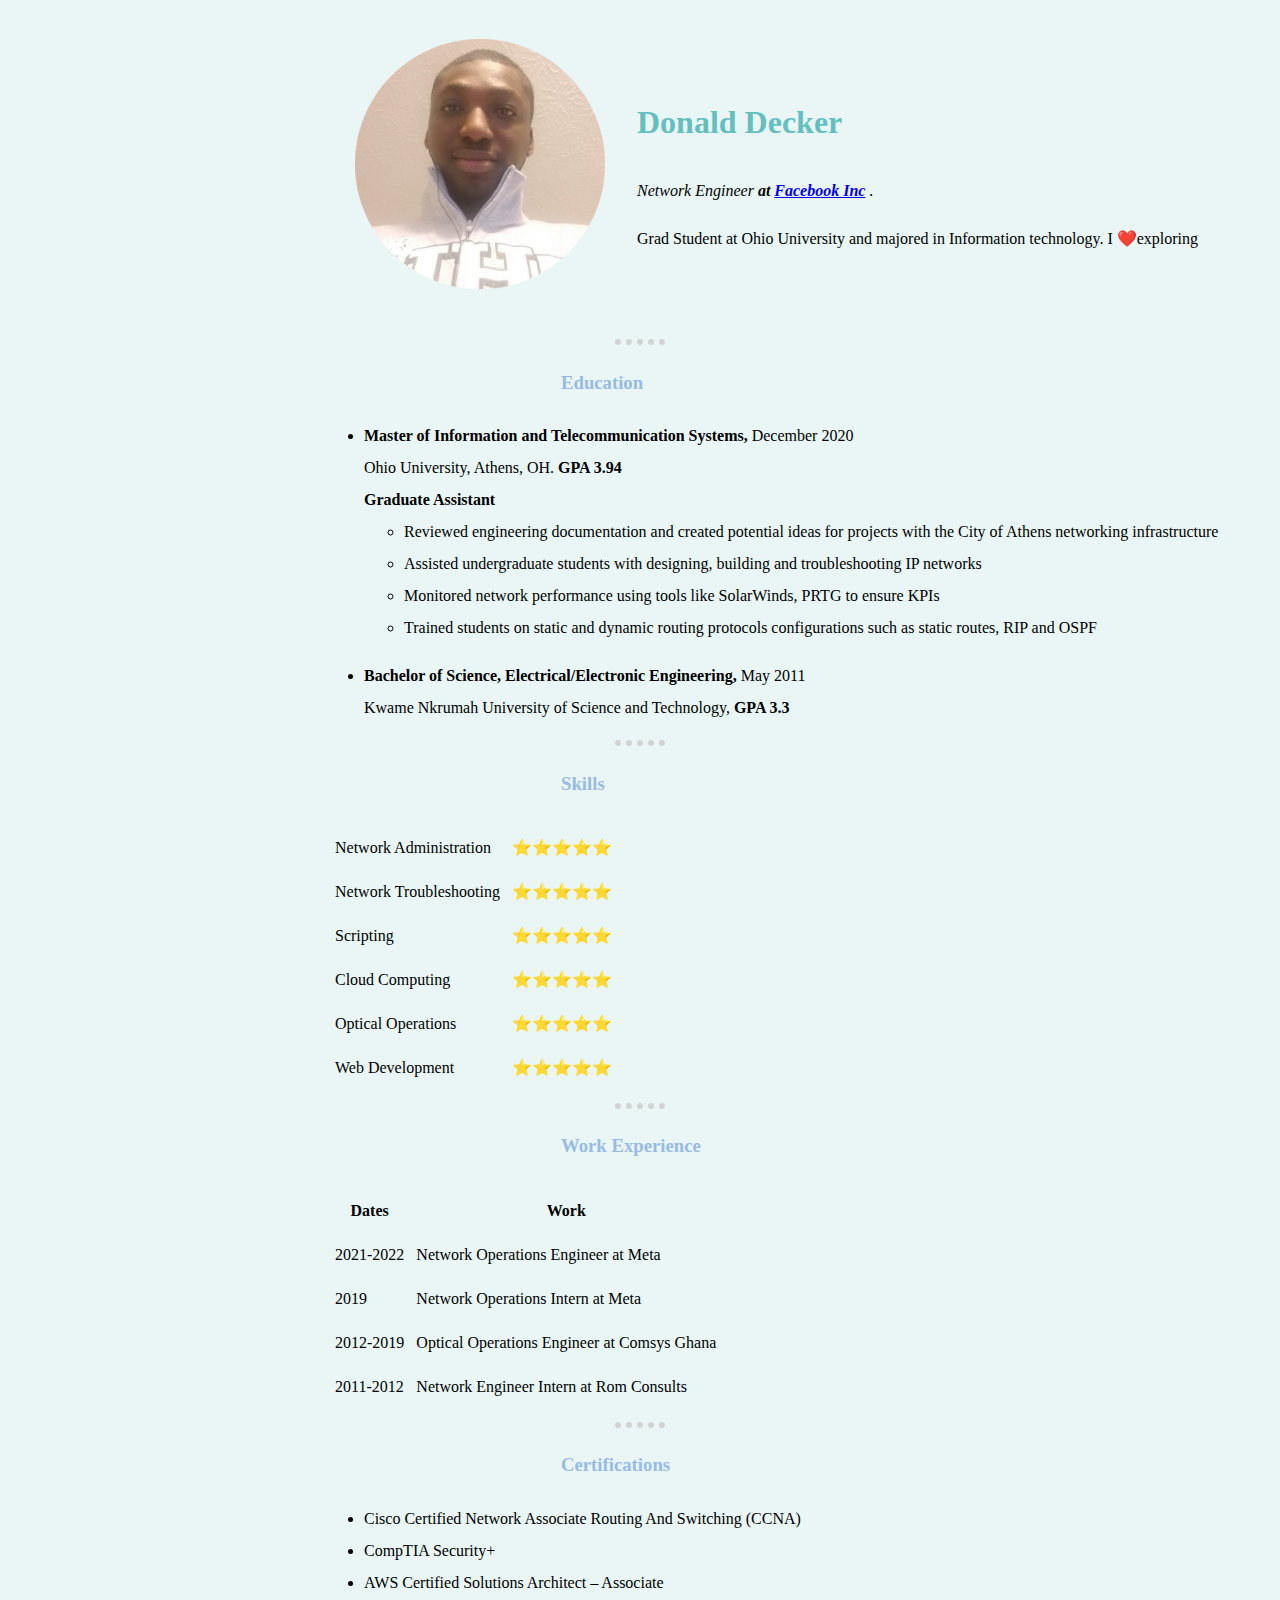
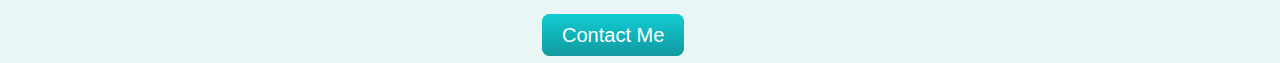
<file: index.html>
<!DOCTYPE html> <!-- Where we declare the doc type-->
<html lang="en"> <!--html element reps root of an HTML document, lang is an HMTL attribute-->
<head>           <!-- collection of metadata for the Document-->
    <meta charset="UTF-8"> 
    <!--The meta element represents various kinds of metadata that cannot be expressed using the title, base, link, style, and script elements.-->
    <!--This attribute declares the page's character encoding. It must contain a standard IANA MIME name for character encodings. -->
    <meta http-equiv="X-UA-Compatible" content="IE=edge">
    <meta name="viewport" content="width=device-width, initial-scale=1.0">
    <title> Donald's personal site</title> <!--Title of the page -->
    <link rel="stylesheet" href="css/styles.css">
    <link rel="icon" href="favicon/favicon.ico">

</head>
<body>
    <div class="top_container">
    <table cellspacing="30">
        <tr>
            <td>
                <img src="images/decker_web_profile_pic-modified.png" alt="Decker's profile picture" width="250" height="250">
            </td>
            <td>
                <h1>Donald Decker</h1>
                <p><em>Network Engineer <strong>at <a href="https://about.facebook.com/meta">Facebook Inc</a></strong> .</em></p>
                <p>Grad Student at Ohio University and majored in Information technology. I ❤️exploring</p>
            </td>
        </tr>
    </table>
    </div>
    <hr>
    <div>
    <h3>Education</h3>
    <ul>
        <p><li><strong>Master of Information and Telecommunication Systems,</strong> December 2020</li>
        Ohio University, Athens, OH. <strong>GPA 3.94</strong><br>
        <strong>Graduate Assistant</strong> 
        <ul>
            <li>Reviewed engineering documentation and created potential ideas for projects with the City of Athens
                networking infrastructure</li>
            <li>Assisted undergraduate students with designing, building and troubleshooting IP networks</li>
            <li>Monitored network performance using tools like SolarWinds, PRTG to ensure KPIs</li>
            <li>Trained students on static and dynamic routing protocols configurations such as static routes, RIP and OSPF</li>
        </ul>
        </p>
        <li><strong>Bachelor of Science, Electrical/Electronic Engineering,</strong> May 2011</li>
        Kwame Nkrumah University of Science and Technology, <strong>GPA 3.3</strong>
    </ul>
</div>
    <hr>
<div>
    <h3>Skills</h3>
    <table cellspacing="10">
        <tr>
            <td>Network Administration</td>
            <td>⭐⭐⭐⭐⭐</td>
        </tr>
            <td>Network Troubleshooting</td>
            <td>⭐⭐⭐⭐⭐</td>
        </tr>
        <tr>
            <td>Scripting </td>
            <td>⭐⭐⭐⭐⭐</td>
        </tr>
        </tr>
            <td>Cloud Computing</td>
            <td>⭐⭐⭐⭐⭐</td>
        </tr>
        </tr>
            <td>Optical Operations</td>
            <td>⭐⭐⭐⭐⭐</td>
        </tr>
        </tr>
            <td>Web Development</td>
            <td>⭐⭐⭐⭐⭐</td>
        </tr>
    </table>
</div>
    <hr>
<div>
    <h3>Work Experience</h3>
    <table cellspacing="10">
        <thead>
            <tr>
                <th>Dates</th>
                <th>Work</th>
            </tr> 
        </thead>
        <tbody>
            <tr>
                <td>2021-2022</td>
                <td>Network Operations Engineer at Meta</td>
            </tr>
            <tr>
                <td>2019</td>
                <td>Network Operations Intern at Meta</td>
            </tr>
            <tr>
                <td>2012-2019</td>
                <td>Optical Operations Engineer at Comsys Ghana</td>
            </tr>
            <tr>
                <td>2011-2012</td>
                <td>Network Engineer Intern at Rom Consults</td>
            </tr>
        </tbody>
    </table>
</div>
    <hr>
<div>
    <h3>Certifications</h3>
    <ul>
        <li>Cisco Certified Network Associate Routing And Switching (CCNA)</li>
        <li>CompTIA Security+</li>
        <li>AWS Certified Solutions Architect – Associate</li>
      </ul>
</div>
<!--     <hr> -->
<!-- <div>
    <h3>Achievements</h3>
    <ul>
        <li></li>
        <li></li>
    </ul>
</div>
    <hr>
<div>
    <h3>Projects</h3>
    <ul>
        <li></li>
        <li></li>
    </ul>
</div> -->
<div>
    <!-- <a href="hobbies.html">My Hobbies</a> -->
    <a class="btn" href="contact_info.html">Contact Me</a>
</div>
</body>
</html>
</file>
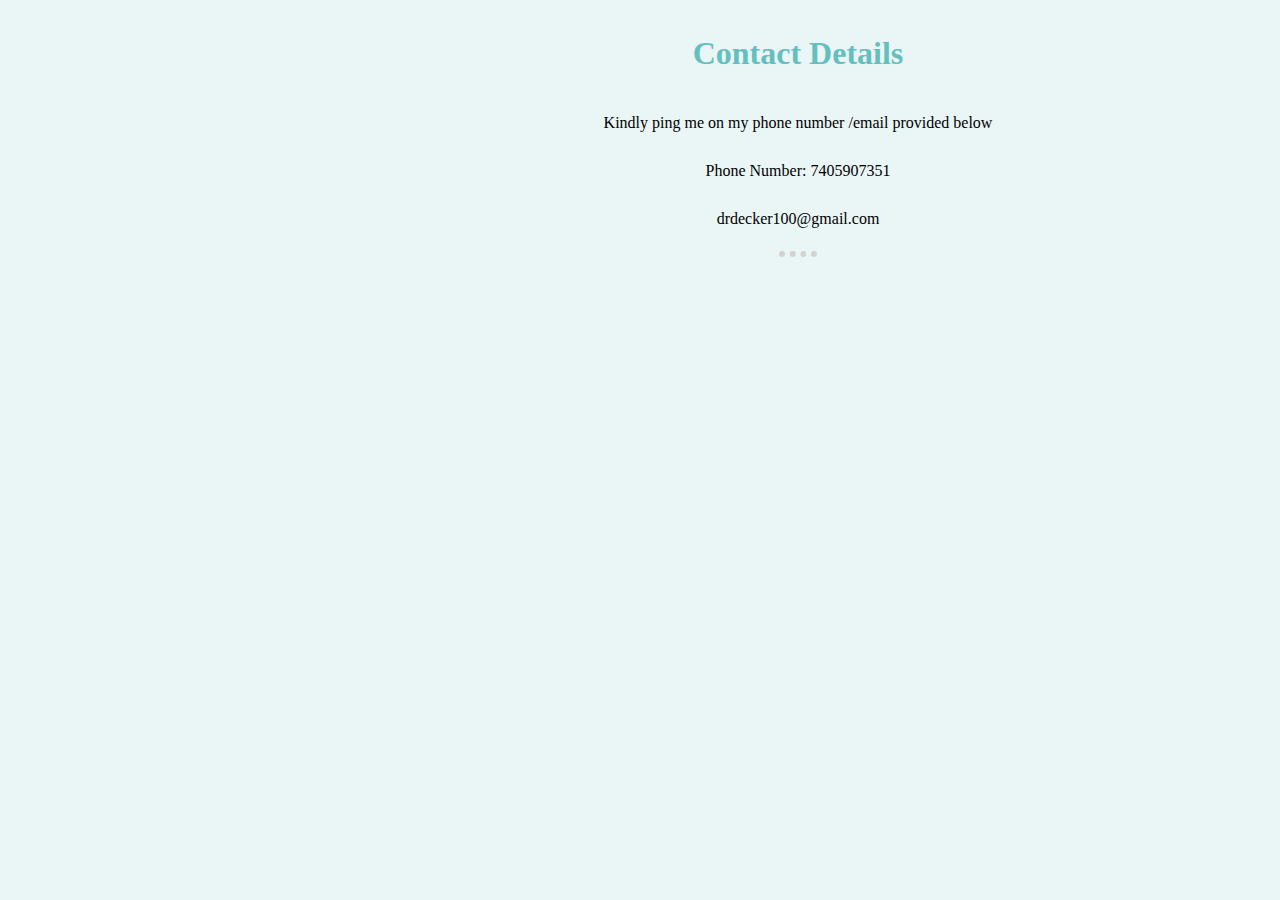
<file: contact_info.html>
<!DOCTYPE html>
<html lang="en">
<style>
div {
  text-align: center;
}

</style>
<head>
    <meta charset="UTF-8">
    <meta http-equiv="X-UA-Compatible" content="IE=edge">
    <meta name="viewport" content="width=device-width, initial-scale=1.0">
    <title>Contact info</title>
    <link rel="stylesheet" href="css/styles.css">
</head>
<body>
    <div>
    <h1>Contact Details</h1>
        <p>Kindly ping me on my phone number /email provided below</p>
        <p>Phone Number: 7405907351 </p>
        <p>drdecker100@gmail.com</p>
    <hr>
    </div>
<!--         <form class="" action="mailto:drdecker100@gmail.com" method="post" enctype="text/plain"> 
            <label>Your Name:</label>
            <input type="text" name="yourName" value=""><br>
            <label>Your Email:</label>
            <input type="email" name="yourEmail" value=""><br>
            <label>Your Message:</label><br>
            <textarea name="yourMessage" cols="30" rows="10"></textarea><br>
            <input type="submit" name="">

        </form> -->
</body>
</html>
</file>
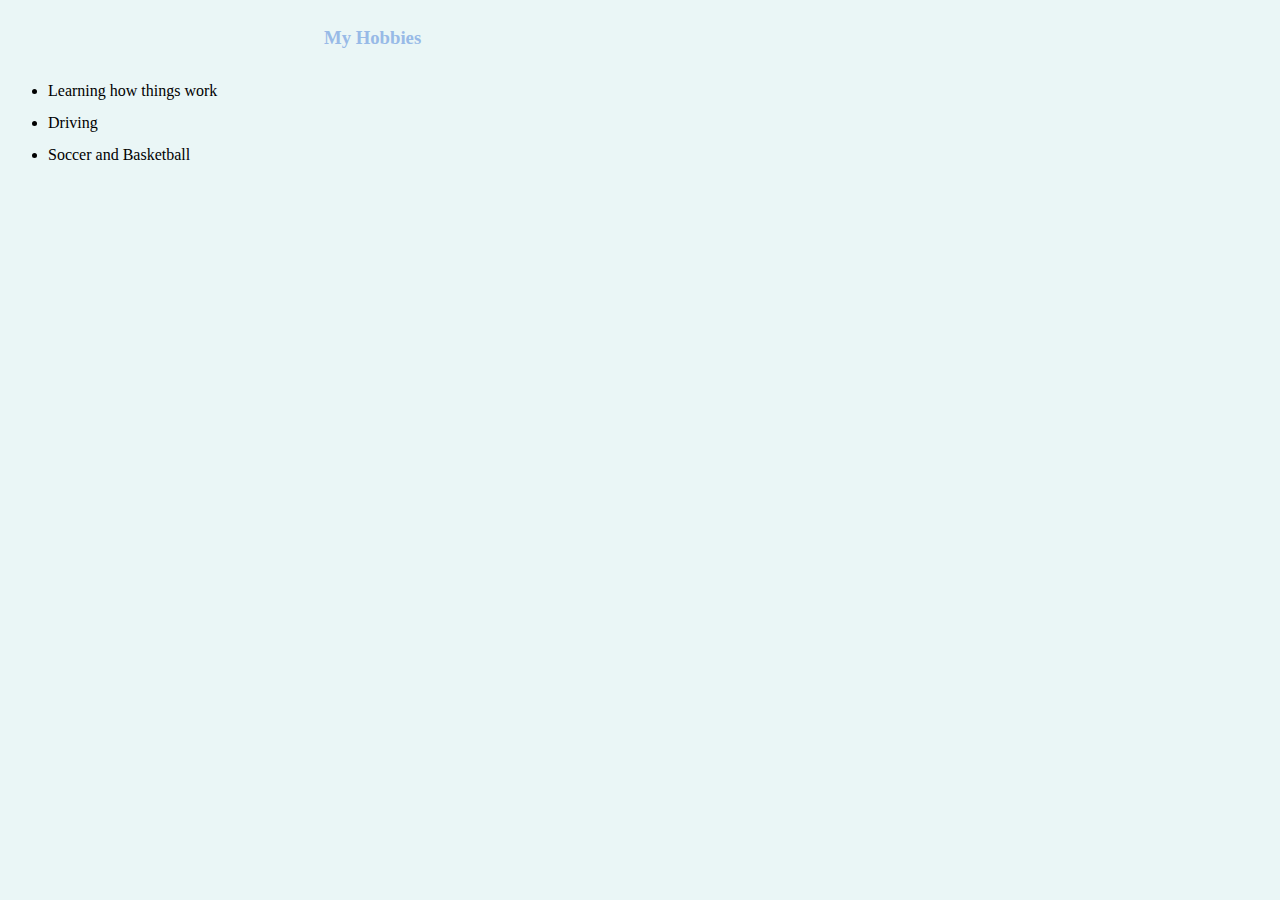
<file: hobbies.html>
<!DOCTYPE html>
<html lang="en">
<head>
    <meta charset="UTF-8">
    <meta http-equiv="X-UA-Compatible" content="IE=edge">
    <meta name="viewport" content="width=device-width, initial-scale=1.0">
    <title>My hobbies</title>
    <link rel="stylesheet" href="css/styles.css">
</head>
<body>
    <h3>My Hobbies</h3>
    <ul>
        <li>Learning how things work</li>
        <li>Driving </li>
        <li>Soccer and Basketball</li>
    </ul>
</body>
</html>
</file>
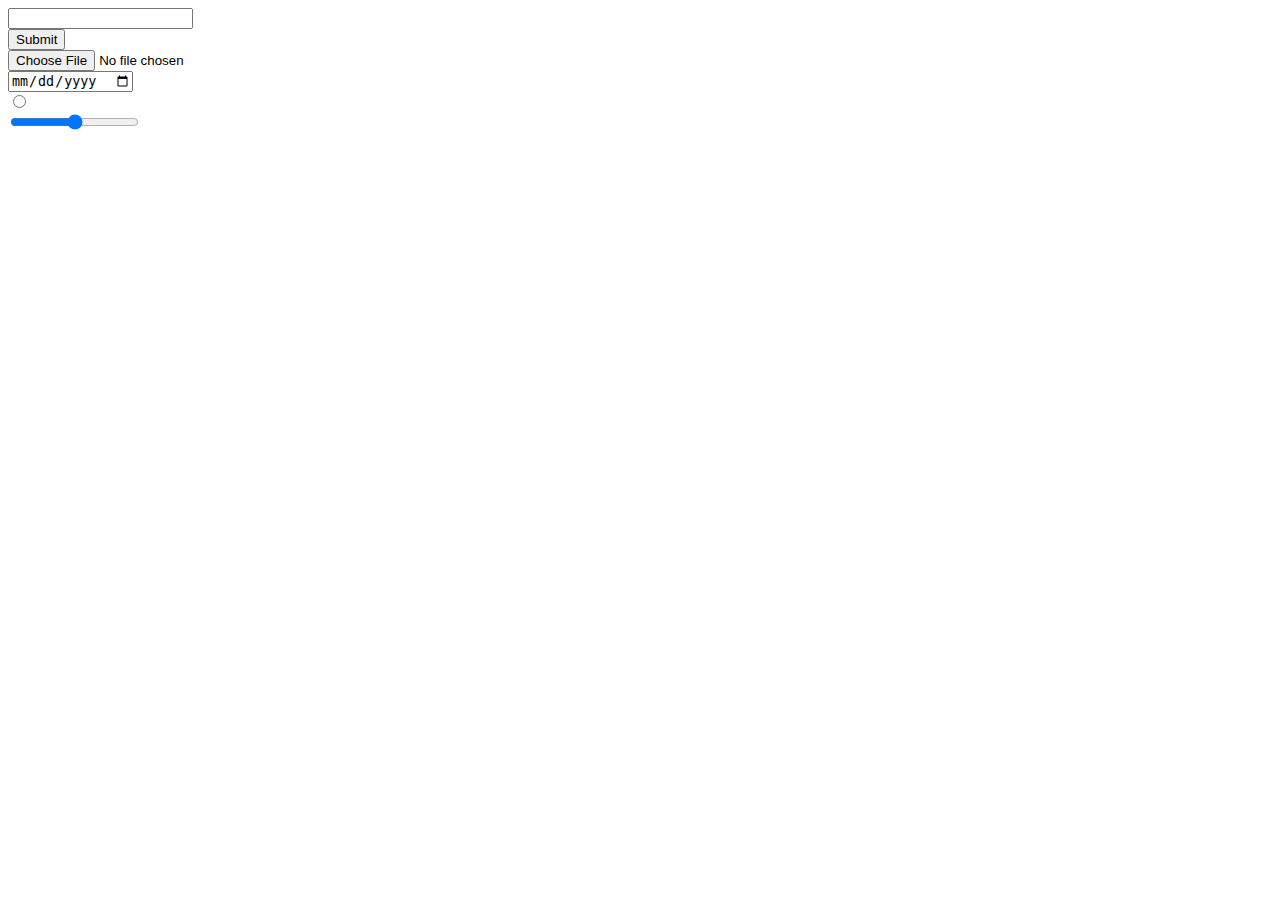
<file: inputs.html>
<!DOCTYPE html>
<html lang="en">
<head>
    <meta charset="UTF-8">
    <meta http-equiv="X-UA-Compatible" content="IE=edge">
    <meta name="viewport" content="width=device-width, initial-scale=1.0">
    <title>contact form inputs</title>
</head>
<body>
    <form class="" action="index.html" method="post"> 
        <input type="text"><br>
        <input type="submit"><br>
        <input type="file" name="" id=""><br>
        <input type="date" name="" id=""><br>
        <input type="radio" name="" id=""><br>
        <input type="range" name="" id=""><br>
</body>
</html>
</file>
<file: css/styles.css>
body {
    background-color: #eaf6f6;
    line-height: 2;
    font-family: 'Merriweather', serif;

}

hr {  
    border-style:none;
    border-top-style: dotted;
    border-color: lightgrey;
    border-width:6px;
    width: 4%;
}

h1 {
    color:#66BFBF;
}

h3 {
    color:#98BAE7;
    margin-left:25%;
}

div {
    margin-left:25%;
}

.move_to_middle {
    margin-left:200px;
}

.btn {
    background: #11cdd4;
    background-image: -webkit-linear-gradient(top, #11cdd4, #11999e);
    background-image: -moz-linear-gradient(top, #11cdd4, #11999e);
    background-image: -ms-linear-gradient(top, #11cdd4, #11999e);
    background-image: -o-linear-gradient(top, #11cdd4, #11999e);
    background-image: linear-gradient(to bottom, #11cdd4, #11999e);
    -webkit-border-radius: 8;
    -moz-border-radius: 8;
    border-radius: 8px;
    font-family: 'Montserrat', sans-serif;
    color: #ffffff;
    font-size: 20px;
    padding: 10px 20px 10px 20px;
    margin-left: 23%;
    text-decoration: none;

}
  
.btn:hover {
    background: #30e3cb;
    background-image: -webkit-linear-gradient(top, #30e3cb, #2bc4ad);
    background-image: -moz-linear-gradient(top, #30e3cb, #2bc4ad);
    background-image: -ms-linear-gradient(top, #30e3cb, #2bc4ad);
    background-image: -o-linear-gradient(top, #30e3cb, #2bc4ad);
    background-image: linear-gradient(to bottom, #30e3cb, #2bc4ad);
    text-decoration: none;
}

.top_container {
    width: 100%;
}
</file>
